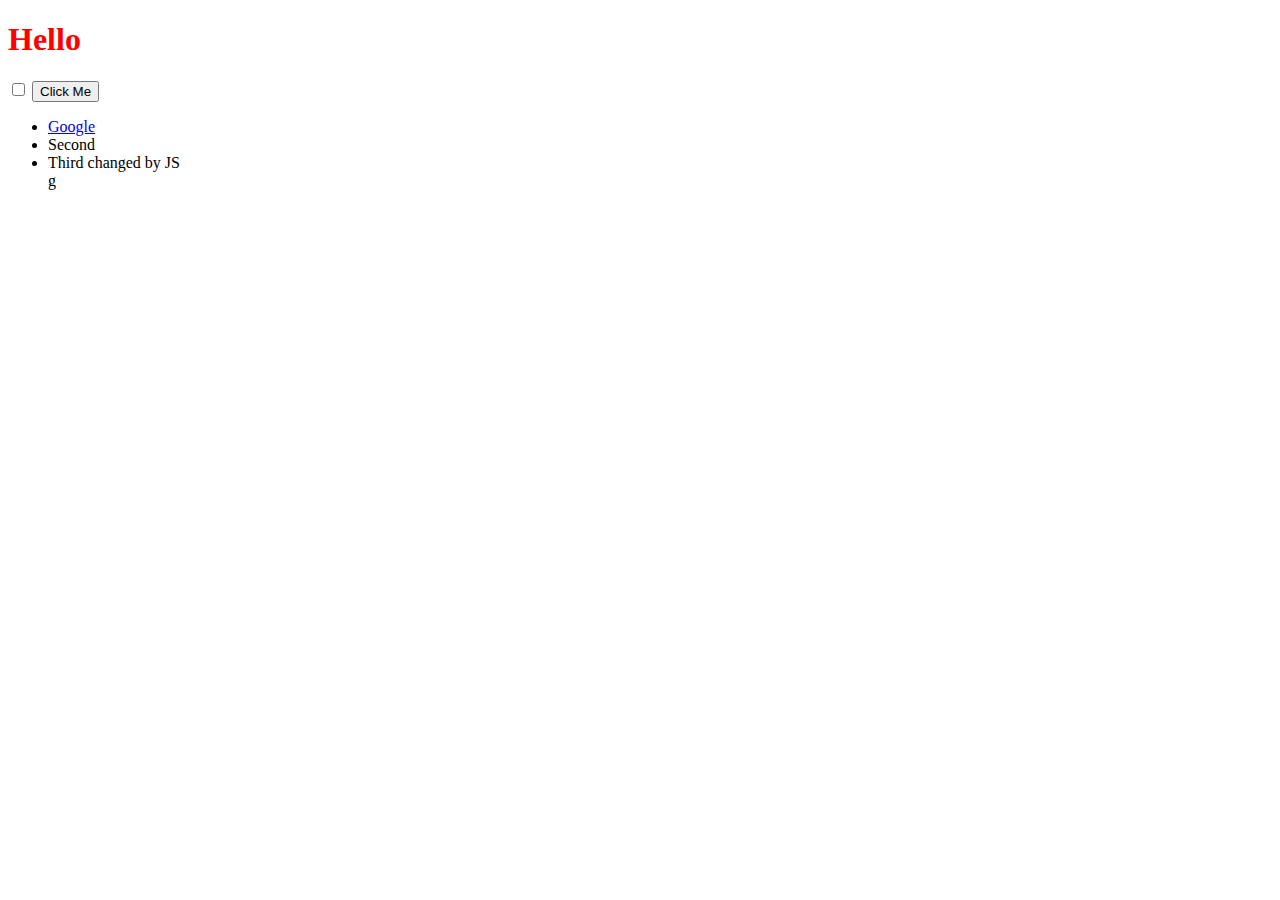
<file: dom/index.html>
<!DOCTYPE html>
<html lang="en" dir="ltr">

<head>
  <meta charset="utf-8">
  <title>My Website</title>
  <link rel="stylesheet" href="styles.css">

</head>

<body>

  <h1>Hello</h1>

  <input type="checkbox">

  <button style=":active color:red;">Click Me</button>

  <ul>
    <li class="list">
      <a href="https://www.google.com">Google</a>
    </li>
    <li class="list">Second</li>
    <li class="list">Third</li>g
  </ul>
  <script type="text/javascript" src="index.js"></script>
</body>

</html>
</file>
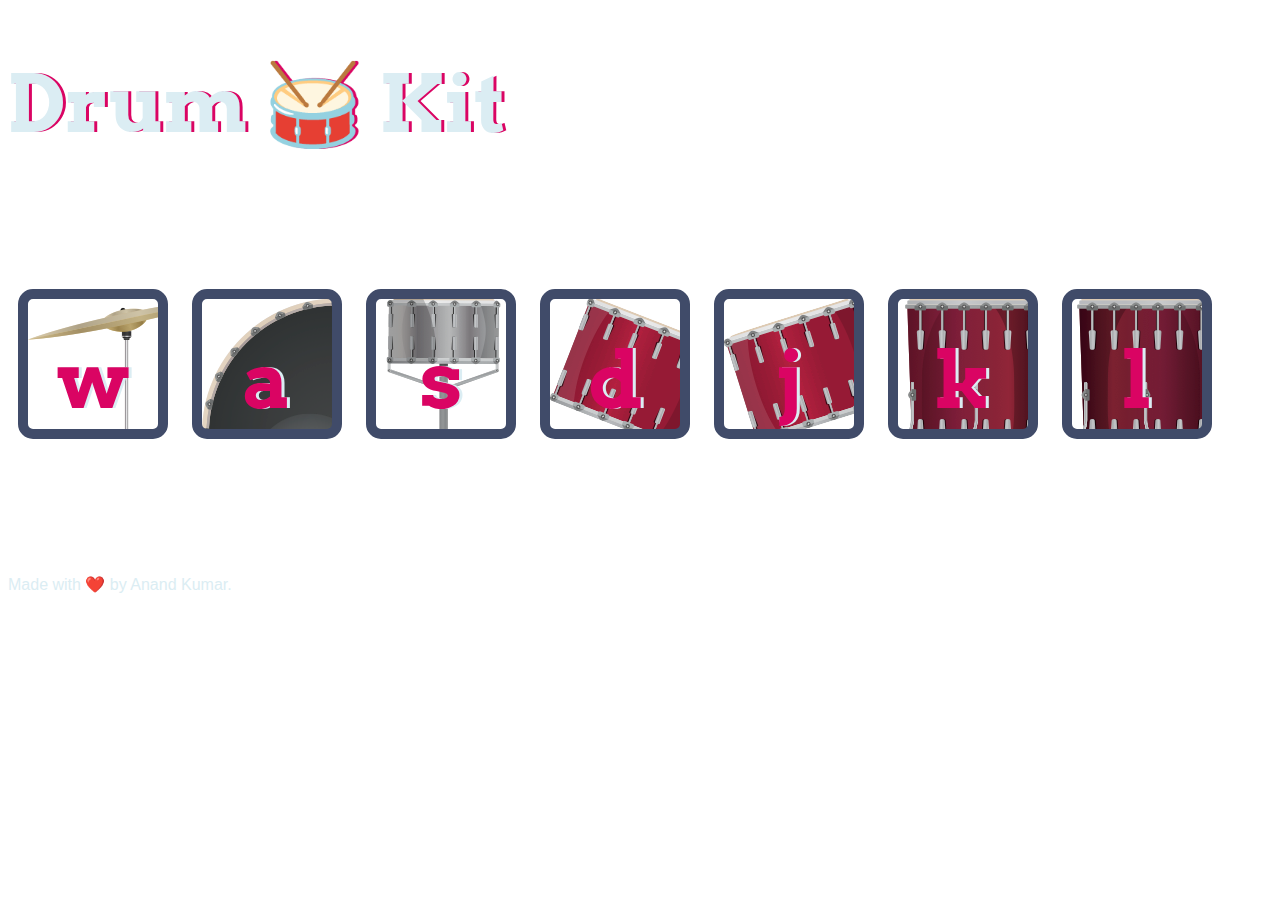
<file: drumkit/index.html>
<!DOCTYPE html>
<html lang="en" dir="ltr">

<head>
  <meta charset="utf-8">
  <title>Drum Kit</title>
  <link rel="stylesheet" href="styles.css">
  <link href="https://fonts.googleapis.com/css?family=Arvo" rel="stylesheet">
</head>

<body>

  <h1 id="title">Drum 🥁 Kit</h1>
  <div class="set">
    <button class="w drum">w</button>
    <button class="a drum">a</button>
    <button class="s drum">s</button>
    <button class="d drum">d</button>
    <button class="j drum">j</button>
    <button class="k drum">k</button>
    <button class="l drum">l</button>
  </div>


  <footer>
    Made with ❤️ by Anand Kumar.
  </footer>
  <script type="text/javascript" src="index.js"></script>
</body>

</html>
</file>
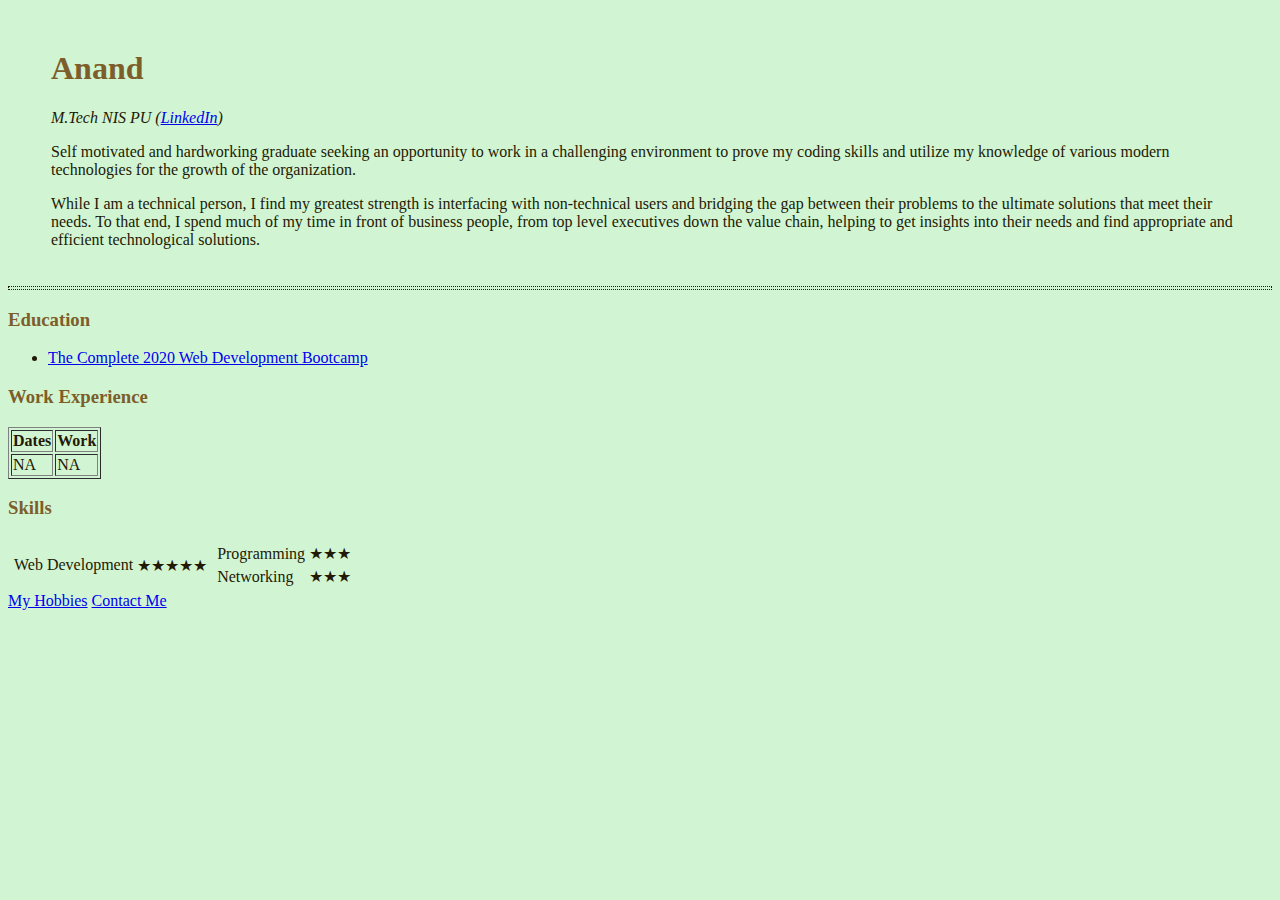
<file: personal-website/index.html>
<!-- https://developer.mozilla.org/en-US/docs/Web/HTML/Element/em -->
<!DOCTYPE html>
<html lang="en" dir="ltr">

<head>
  <meta charset="utf-8">
  <meta name="description" content="HTML Personal Site Project for Udemy Webdev 2020 Bootcamp">
  <link rel="stylesheet" href="styles/index.css">
  <title>Anands Personal Site</title>
</head>

<!-- https://developer.mozilla.org/en-US/docs/Web/CSS/background-color -->
<!-- https://colorhunt.co/palette/177317 -->
<!-- https://www.w3schools.com/cssref/css_colors.asp -->
<!-- https://developer.mozilla.org/en-US/docs/Web/CSS/color -->
<body>
  <!-- https://developer.mozilla.org/en-US/docs/Web/HTML/Element/img -->
  <!-- https://resize.imageonline.co/ -->
  <!-- https://crop-circle.imageonline.co/ -->
  <table cellspacing="20">
    <tr>
      <td valign="top">
        

      </td>
      <td>
        <h1>Anand</h1>
        <p><em>M.Tech NIS PU (<a href="https://www.linkedin.com/in/anand-kumar-yadav-aa4531186/">LinkedIn</a>)</em></p>
        <p>
          Self motivated and hardworking graduate seeking an opportunity to work in a challenging environment to prove my coding skills and utilize my knowledge of various modern technologies for the growth of the organization.
        </p>
        <p>
          While I am a technical person, I find my greatest strength is interfacing with non-technical users and bridging the gap between their problems to the ultimate solutions that meet their needs. To that end, I spend much of my time in front of
          business people, from top level executives down the value chain, helping to get insights into their needs and find appropriate and efficient technological solutions.
        </p>
      </td>
    </tr>
  </table>
  <hr />
  <!-- https://developer.mozilla.org/en-US/docs/Web/HTML/Element/ul -->
  <h3>Education</h3>
  <ul>
    <li>
      <a href="https://www.udemy.com/course/the-complete-web-development-bootcamp">The Complete 2020 Web Development Bootcamp</a>
    </li>

  </ul>
  <!-- https://developer.mozilla.org/en-US/docs/Learn/HTML/Tables/Basics -->
  <h3>Work Experience</h3>
  <table border="1">
    <thead>
      <tr>
        <th>
          Dates
        </th>
        <th>
          Work
        </th>
      </tr>
    </thead>
    <tbody>
      <tr>
        <td>
          NA
        </td>
        <td>
          NA
        </td>
      </tr>

    </tbody>
  </table>
  <h3>Skills</h3>
  <table>
    <tr>
      <td>
        <table>

          <tr>
            <td>
              Web Development
            </td>
            <td>
              ★★★★★
            </td>
          </tr>
        </table>
      </td>
      <td>
        <table>
          <tr>
            <td>
              Programming
            </td>
            <td>
              ★★★
            </td>
          </tr>
          <tr>
            <td>
              Networking
            </td>
            <td>
              ★★★
            </td>
          </tr>
        </table>
      </td>
    </tr>
  </table>
  <a href="hobbies.html">My Hobbies</a>
  <a href="contact-me.html">Contact Me</a>
</body>

</html>
</file>
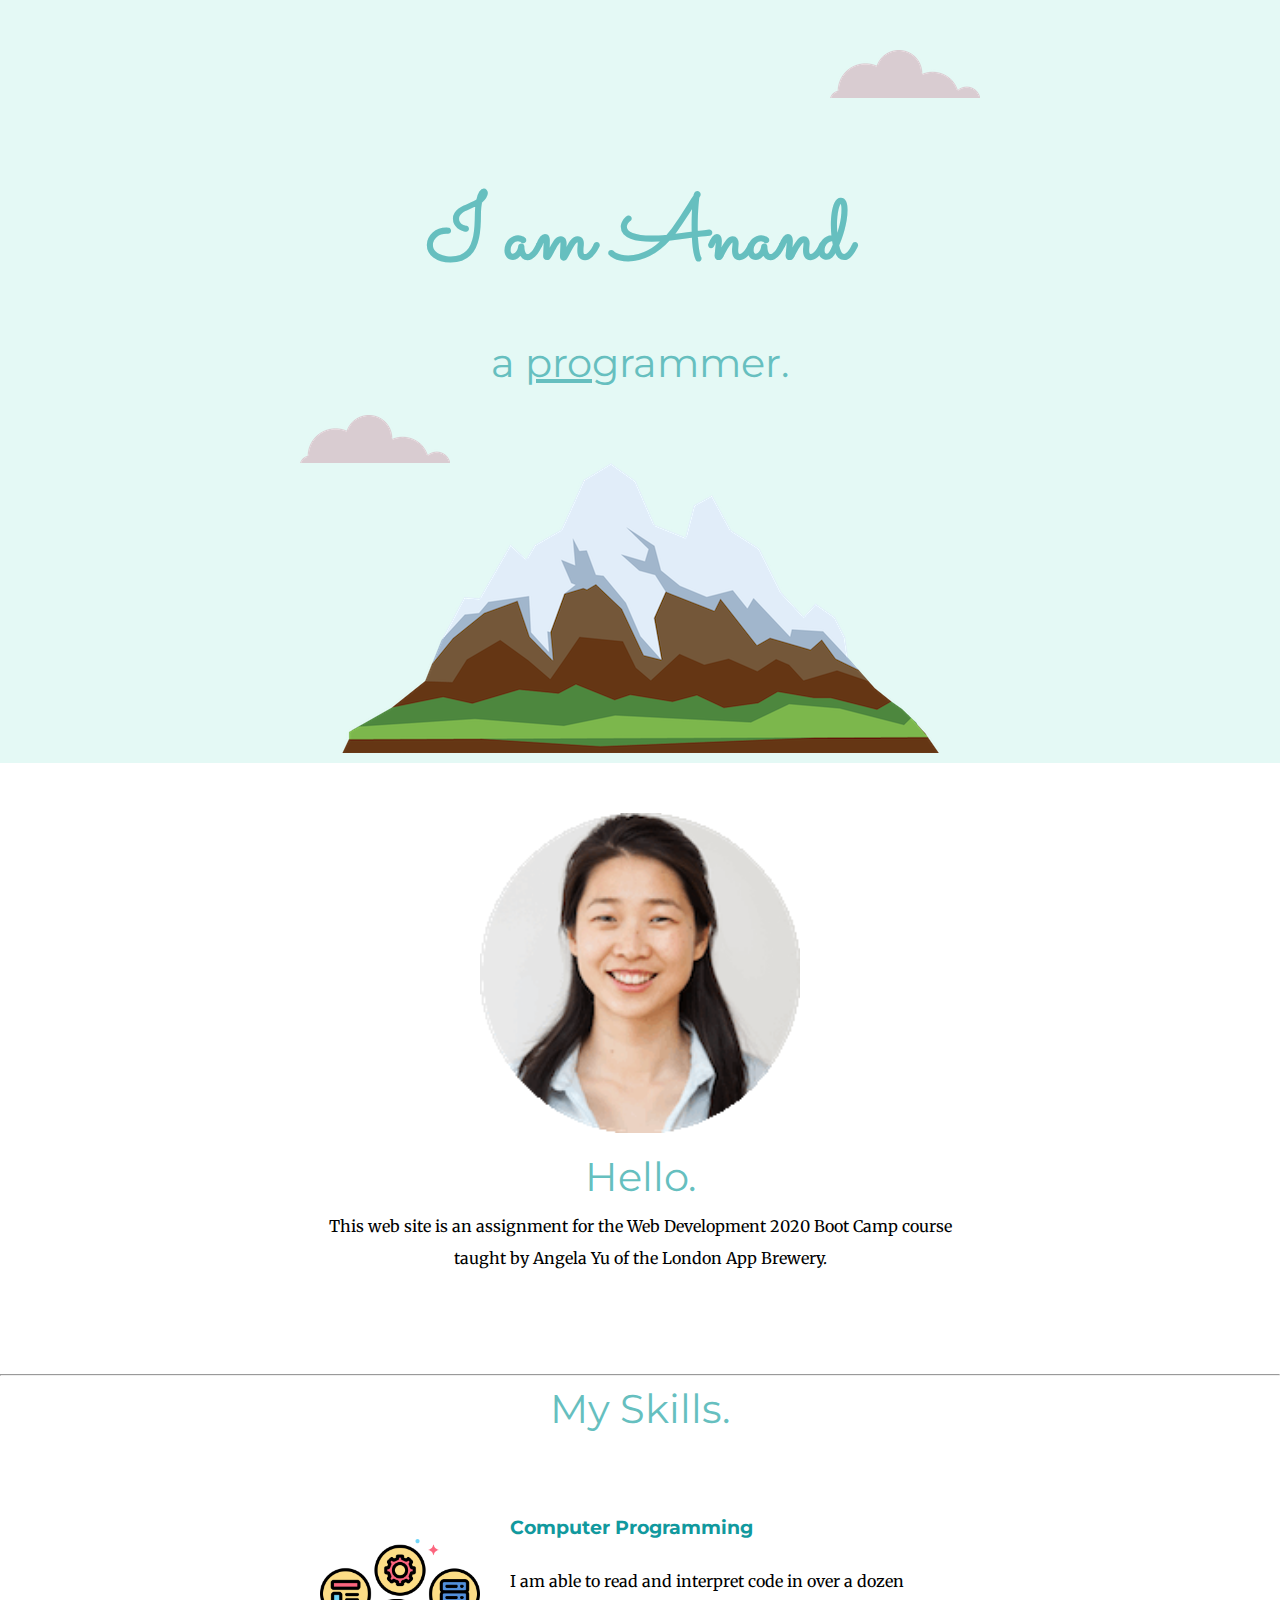
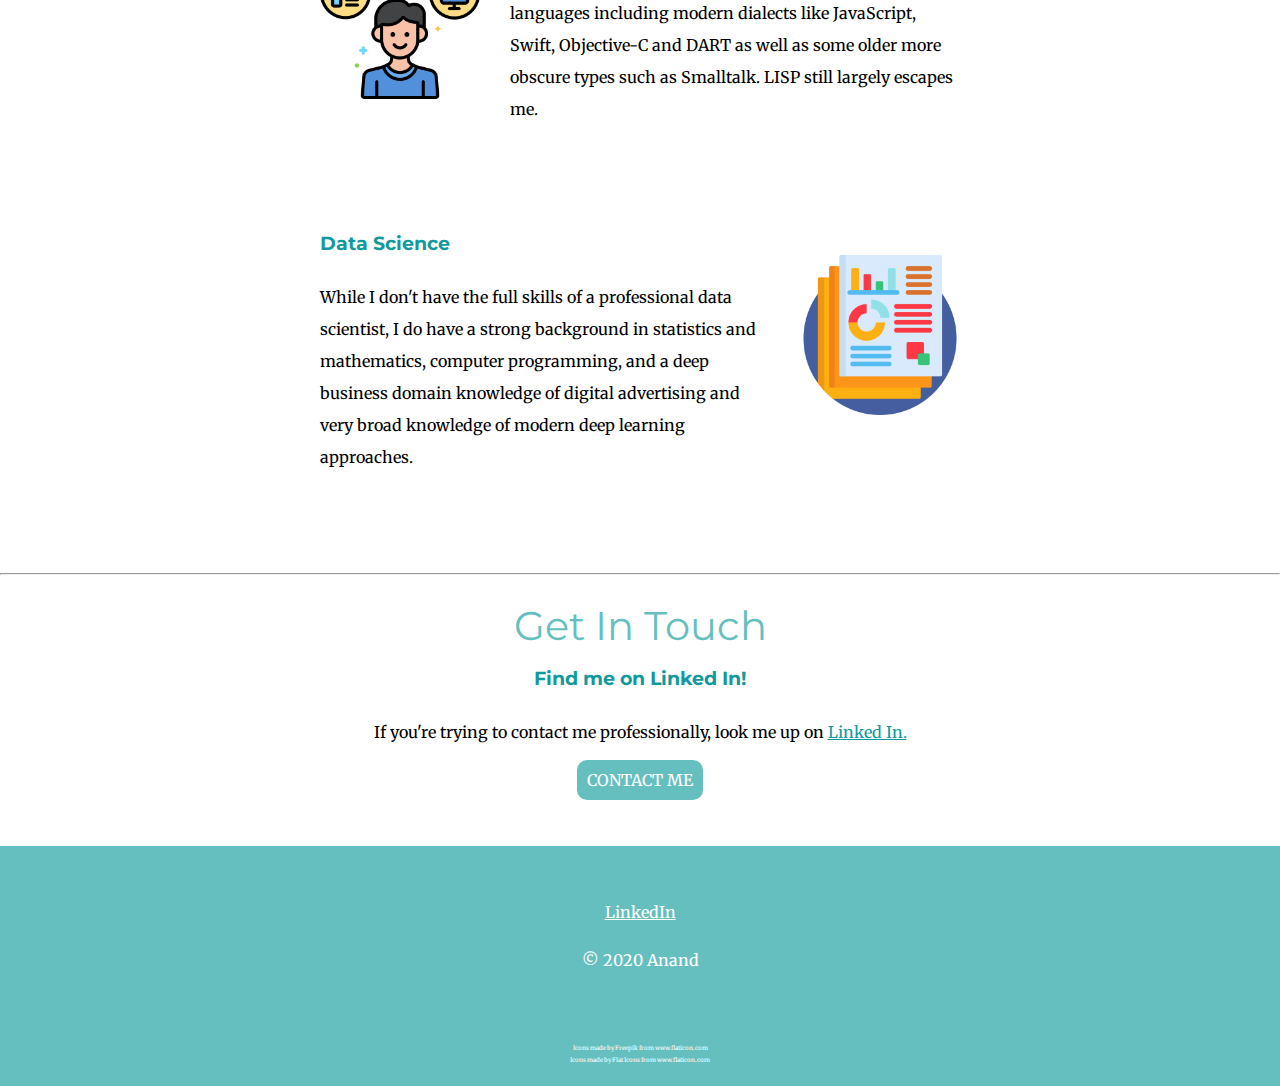
<file: professional-website/index.html>
<!DOCTYPE html>
<html lang="en" dir="ltr">

<head>
  <meta charset="utf-8">
  <link rel="stylesheet" href="styles/index.css">
  <link rel="icon" href="favicon.png">
  <link href="https://fonts.googleapis.com/css?family=Merriweather|Montserrat|Sacramento&display=swap" rel="stylesheet">
  <title>My Professional Site</title>
</head>
<!-- http://markusvogl.com/web1/interactive_box_model/css_box_demo.html -->

<body>
  <div class="top-container">
    <img class="top-cloud" src="images/cloud.png" alt="cloud-img">
    <h1>I am Anand</h1>
    <h2>
      a <span class="pro-span">pro</span>grammer.
    </h2>
    <img class="bottom-cloud" src="images/cloud.png" alt="cloud-img">
    <img src="images/mountain.png" alt="mountain-img">
  </div>
  <div class="middle-container">
    <div class="profile">
      <img class="image-me" src="images/angela.png" alt="Anand">
      <h2>Hello.</h2>
      <p class="profile-text">This web site is an assignment for the Web Development 2020 Boot Camp course taught by Angela Yu of the London App Brewery.</p>
    </div>
    <hr>
    <div class="skills">
      <h2>My Skills.</h2>
      <div class="skill-row">
        <img class="skill-image-left" src="images/my-icons-collection/png/003-computer.png" alt="Computer Programming">
        <h3>Computer Programming</h3>
        <p>I am able to read and interpret code in over a dozen languages including modern dialects like JavaScript, Swift, Objective-C and DART as well as some older more obscure types such as Smalltalk.  LISP still largely escapes me.</p>
      </div>
      <div class="skill-row">
        <img class="skill-image-right" src="images/my-icons-collection/png/001-report.png" alt="Data Science">
        <h3>Data Science</h3>
        <p>While I don't have the full skills of a professional data scientist, I do have a strong background in statistics and mathematics, computer programming, and a deep business domain knowledge of digital advertising and very broad knowledge of modern deep learning approaches.</p>
      </div>
    </div>
    <hr>
    <div class="contact-me">
      <h2>Get In Touch</h2>
      <h3>Find me on Linked In!</h3>
      <p>If you're trying to contact me professionally, look me up on <a href="https://www.linkedin.com/in/anand-kumar-yadav-aa4531186">Linked In.</a></p>
      <a class="btn" href="mailto:name@email.com">CONTACT ME</a>
    </div>
  </div>

  <div class="bottom-container">
    <a class="footer-link" href="https://www.linkedin.com/in/anand-kumar-yadav-aa4531186">LinkedIn</a>
    <p class="copyright">© 2020 Anand</p>
  </div>

  <div class="bottom-attribution">
    <div>Icons made by <a href="https://www.flaticon.com/authors/freepik" title="Freepik">Freepik</a> from <a href="https://www.flaticon.com/" title="Flaticon">www.flaticon.com</a></div>
    <div>Icons made by <a href="https://www.flaticon.com/authors/flat-icons" title="Flat Icons">Flat Icons</a> from <a href="https://www.flaticon.com/" title="Flaticon">www.flaticon.com</a></div>
  </div>

</body>

</html>
</file>
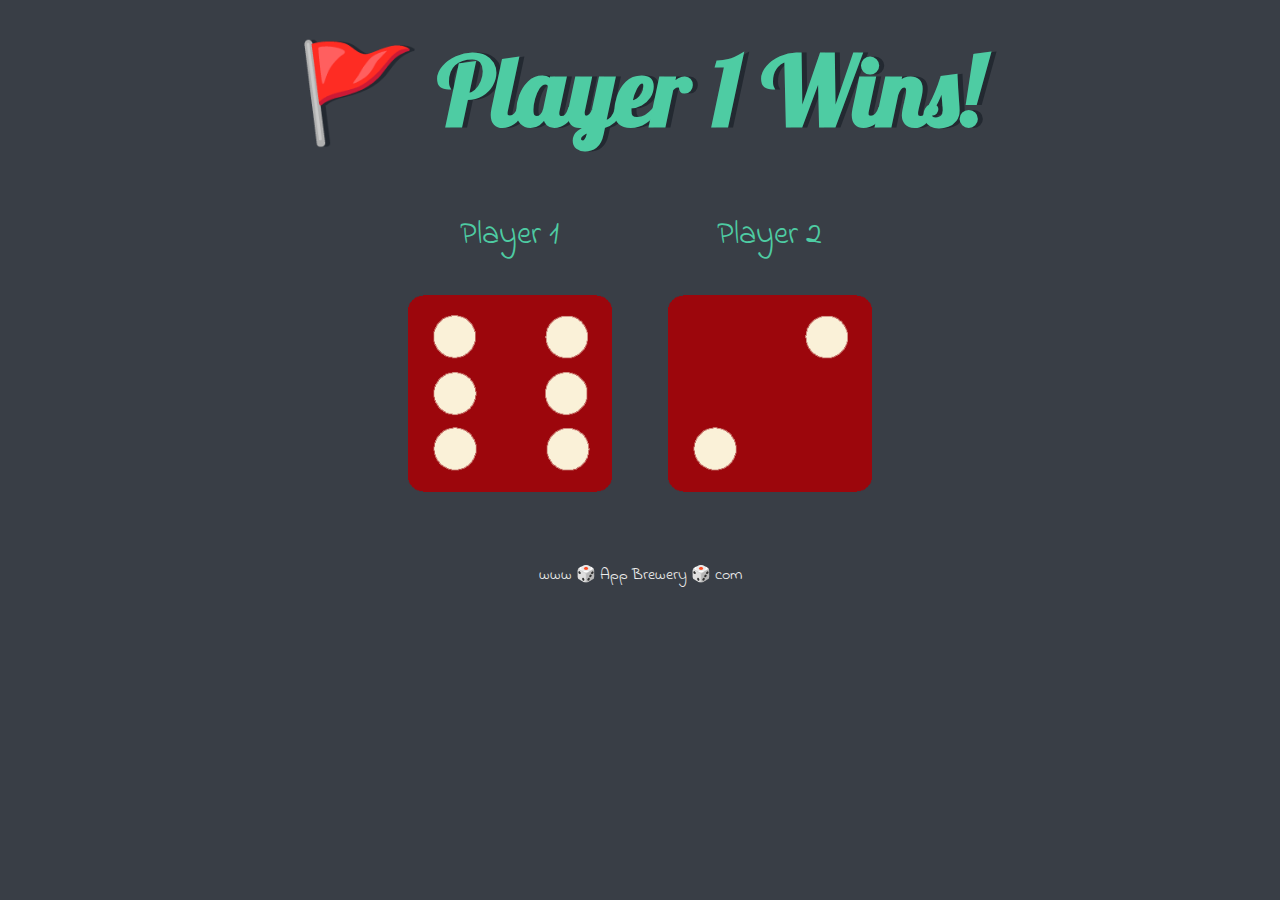
<file: dice/dice.html>
<!DOCTYPE html>
<html lang="en" dir="ltr">
  <head>
    <meta charset="utf-8">
    <title>Dicee</title>
    <link rel="stylesheet" href="styles.css">
    <link href="https://fonts.googleapis.com/css?family=Indie+Flower|Lobster" rel="stylesheet">
  </head>
  <body>

    <div class="container">
      <h1>Refresh Me</h1>

      <div class="dice">
        <p>Player 1</p>
        <img id="img1" class="img1" src="images/dice1.png">
      </div>

      <div class="dice">
        <p>Player 2</p>
        <img id="img2" class="img2" src="images/dice1.png">
      </div>

    </div>


  </body>

  <footer>
    www 🎲 App Brewery 🎲 com
  </footer>
  <script src="index.js" type="text/javascript"></script>
</html>
</file>
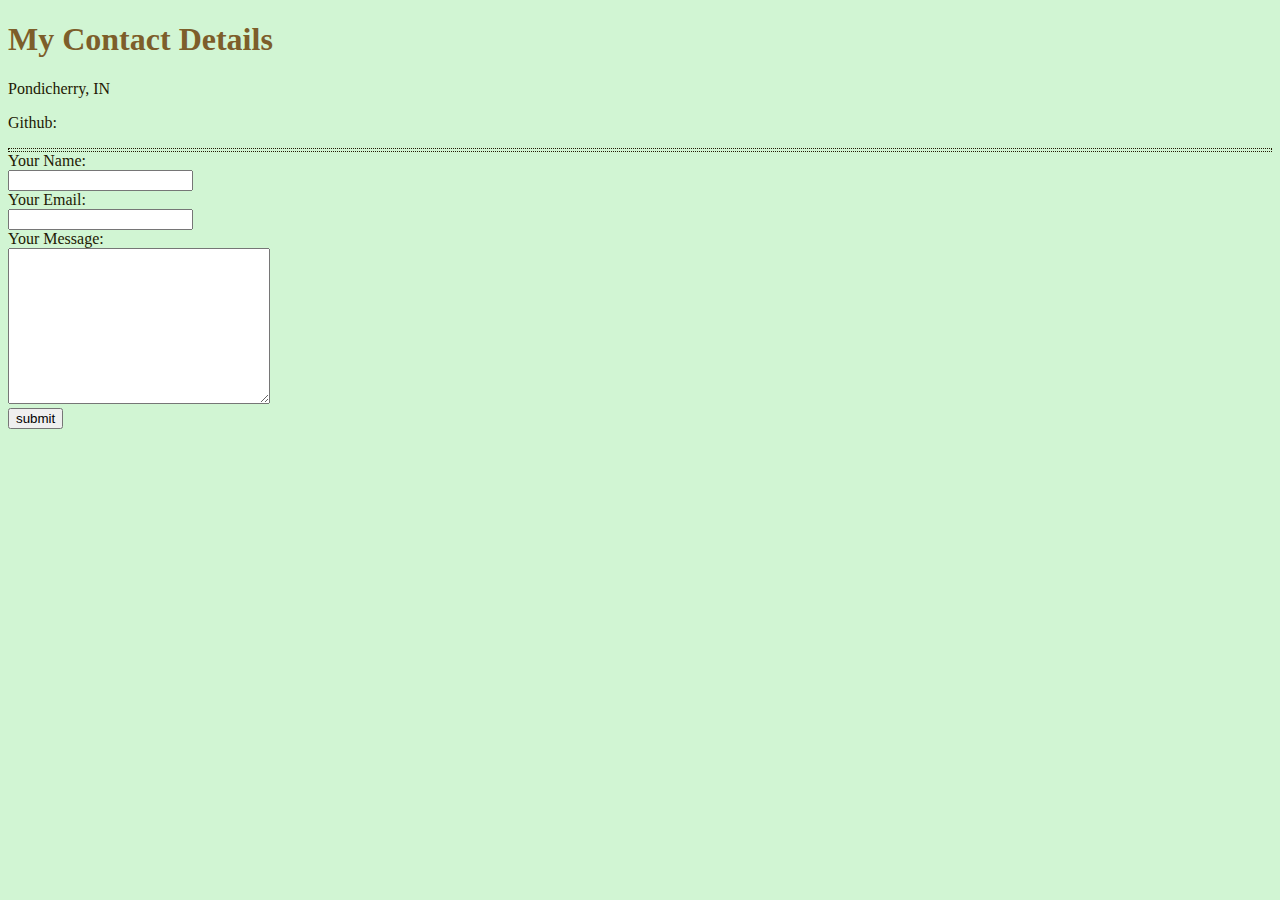
<file: personal-website/contact-me.html>
<!DOCTYPE html>
<html lang="en" dir="ltr">

<head>
  <meta charset="utf-8">
  <link rel="stylesheet" href="styles/index.css">
  <title>Contact Me</title>
</head>

<body>
  <h1>My Contact Details</h1>
  <p>
    Pondicherry, IN
  </p>
  <p>Github: </p>
  <hr>
  <form class="" action="mailto:example@example.com" method="post" enctype="text/plain">
    <label>Your Name:</label><br>
    <input type="text" name="name" value=""><br>
    <label>Your Email:</label><br>
    <input type="text" name="email" value=""><br>
    <label>Your Message:</label><br>
    <textarea name="message" rows="10" cols="30"></textarea><br>
    <input type="submit" name="submit" value="submit">
  </form>
</body>

</html>
</file>
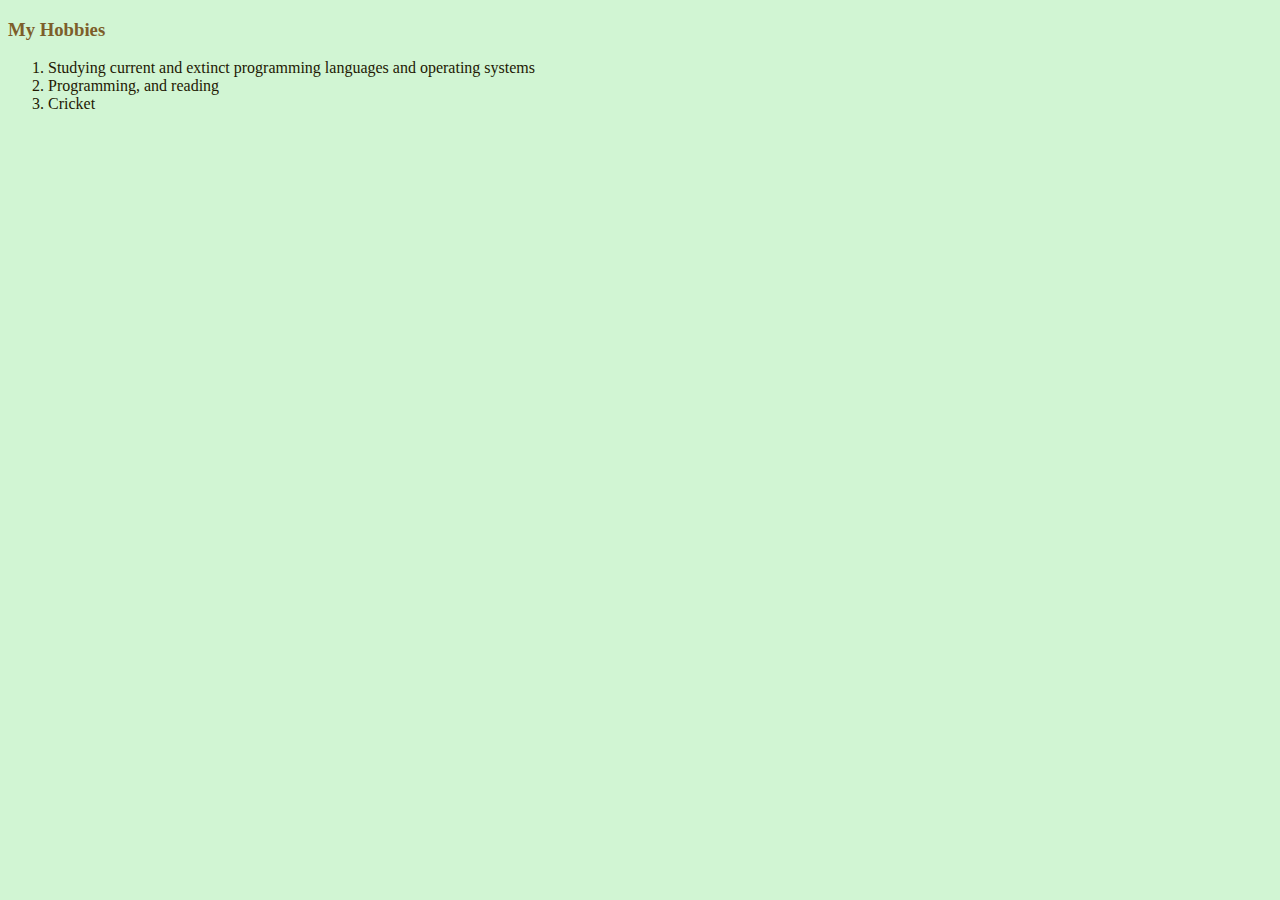
<file: personal-website/hobbies.html>
<!DOCTYPE html>
<html lang="en" dir="ltr">
  <head>
    <meta charset="utf-8">
    <link rel="stylesheet" href="styles/index.css">
    <title>My <Hobbies></Hobbies></title>
  </head>
  <body>
    <!-- https://developer.mozilla.org/en-US/docs/Web/HTML/Element/ol -->
    <h3>My Hobbies</h3>
    <ol>
      <li>
        Studying current and extinct programming languages and operating systems
      </li>

      <li>
        Programming, and reading
      </li>
      <li>
        Cricket
      </li>
    </ol>

  </body>
</html>
</file>
<file: dom/styles.css>
h1 {
  color: red;
}

.invisible {
  visibility: hidden;
}

.huge {
  color: blue;
  font-size: 10rem;
  font-weight: bolder;
}
</file>
<file: drumkit/styles.css>
sbody {
  text-align: center;
  background-color: #283149;
}

h1 {
  font-size: 5rem;
  color: #DBEDF3;
  font-family: "Arvo", cursive;
  text-shadow: 3px 0 #DA0463;

}

footer {
  color: #DBEDF3;
  font-family: sans-serif;
}

.w {
  background-image: url('images/crash.png');
}

.a {
  background-image: url('images/kick.png');
}

.s {
  background-image: url('images/snare.png');
}

.d {
  background-image: url('images/tom1.png');
}

.j {
  background-image: url('images/tom2.png');
}

.k {
  background-image: url('images/tom3.png');
}

.l {
  background-image: url('images/tom4.png');
}

.set {
  margin: 10% auto;
}

.game-over {
  background-color: red;
  opacity: 0.8;
}

.pressed {
  box-shadow: 0 3px 4px 0 #DBEDF3;
  opacity: 0.5;
}

.red {
  color: red;
}

.drum {
  outline: none;
  border: 10px solid #404B69;
  font-size: 5rem;
  font-family: 'Arvo', cursive;
  line-height: 2;
  font-weight: 900;
  color: #DA0463;
  text-shadow: 3px 0 #DBEDF3;
  border-radius: 15px;
  display: inline-block;
  width: 150px;
  height: 150px;
  text-align: center;
  margin: 10px;
  background-color: white;
}
</file>
<file: personal-website/styles/index.css>
body, hr {
  background-color: #d1f5d3;
  color: #231903;
}

h1, h2, h3 {
  color: #7d5e2a;
}

hr {
  border-style:  dotted;
  height: 2px;
  margin: 0;
  border: 2px 0 0 0;
}
</file>
<file: professional-website/styles/index.css>
/* https://developer.mozilla.org/en-US/docs/Web/CSS/margin */
/* https://developer.mozilla.org/en-US/docs/Learn/CSS/Styling_text/Web_fonts */
/* https://www.cssfontstack.com/ */
/* https://fonts.google.com/ */
body {
  margin:0;
  text-align: center;
  font-family: 'Merriweather', serif;
  line-height: 2;
}

h1 {
  font-size: 5.625rem;
  font-family: 'Sacramento', cursive;
  margin: 50px auto 0 auto;
  color: #66BFBF;
}

h2 {
  font-size: 2.5rem;
  line-height: 0;
  font-family: 'Montserrat', sans-serif;
  color: #66BFBF;
  font-weight: normal;
}

h3 {
  font-family: 'Montserrat', sans-serif;
  color: #11999E;
}

a {
  color: #11999E;
}

.pro-span {
  text-decoration: underline;
}

.top-container {
  background-color: #E4F9F5;
  position: relative;
  padding-top: 100px;
}

.middle-container {
  margin-top: -50px;
}

.contact-me {
  padding: 10px 0 50px;
}

.bottom-container {
  background-color: #66BFBF;
  padding: 50px 0;
}

.bottom-attribution {
  background-color: #66BFBF;
  font-size: 0.25em;
  color: white;
  padding-bottom: 20px;
}

.bottom-attribution a {
  color: white;
  text-decoration: none;
}

.top-cloud {
  position: absolute;
  right: 300px;
  top: 50px;
}

.bottom-cloud {
  position: absolute;
  left: 300px;
  bottom: 300px;
}

.profile {
  margin: 100px auto;
}

.profile-text {
  width: 50%;
  margin: 0 auto;
}
.image-me {
  width: 25%;
}

.skill-row {
  width: 50%;
  margin: 100px auto;
  text-align: left;
}

.skill-image-left {
  width: 25%;
  float: left;
  margin-top: 30px;
  margin-right: 30px;
  margin-bottom: 30px;
}

.skill-image-right {
  width: 25%;
  float: right;
  margin-top: 30px;
  margin-left: 30px;
  margin-bottom: 30px;
}

.copyright, .footer-link {
  color: white;
}

.btn {
  background-color: #66BFBF;
  color: white;
  text-decoration: none;
  padding: 10px;
  border-radius: 10px;
  margin-top: 100px;
}
</file>
<file: dice/styles.css>
.container {
  width: 70%;
  margin: auto;
  text-align: center;
}

.dice {
  text-align: center;
  display: inline-block;

}

body {
  background-color: #393E46;
}

h1 {
  margin: 30px;
  font-family: 'Lobster', cursive;
  text-shadow: 5px 0 #232931;
  font-size: 6rem;
  color: #4ECCA3;
}

p {
  font-size: 2rem;
  color: #4ECCA3;
  font-family: 'Indie Flower', cursive;
}

img {
  width: 80%;
}

footer {
  margin-top: 5%;
  color: #EEEEEE;
  text-align: center;
  font-family: 'Indie Flower', cursive;

}
</file>
